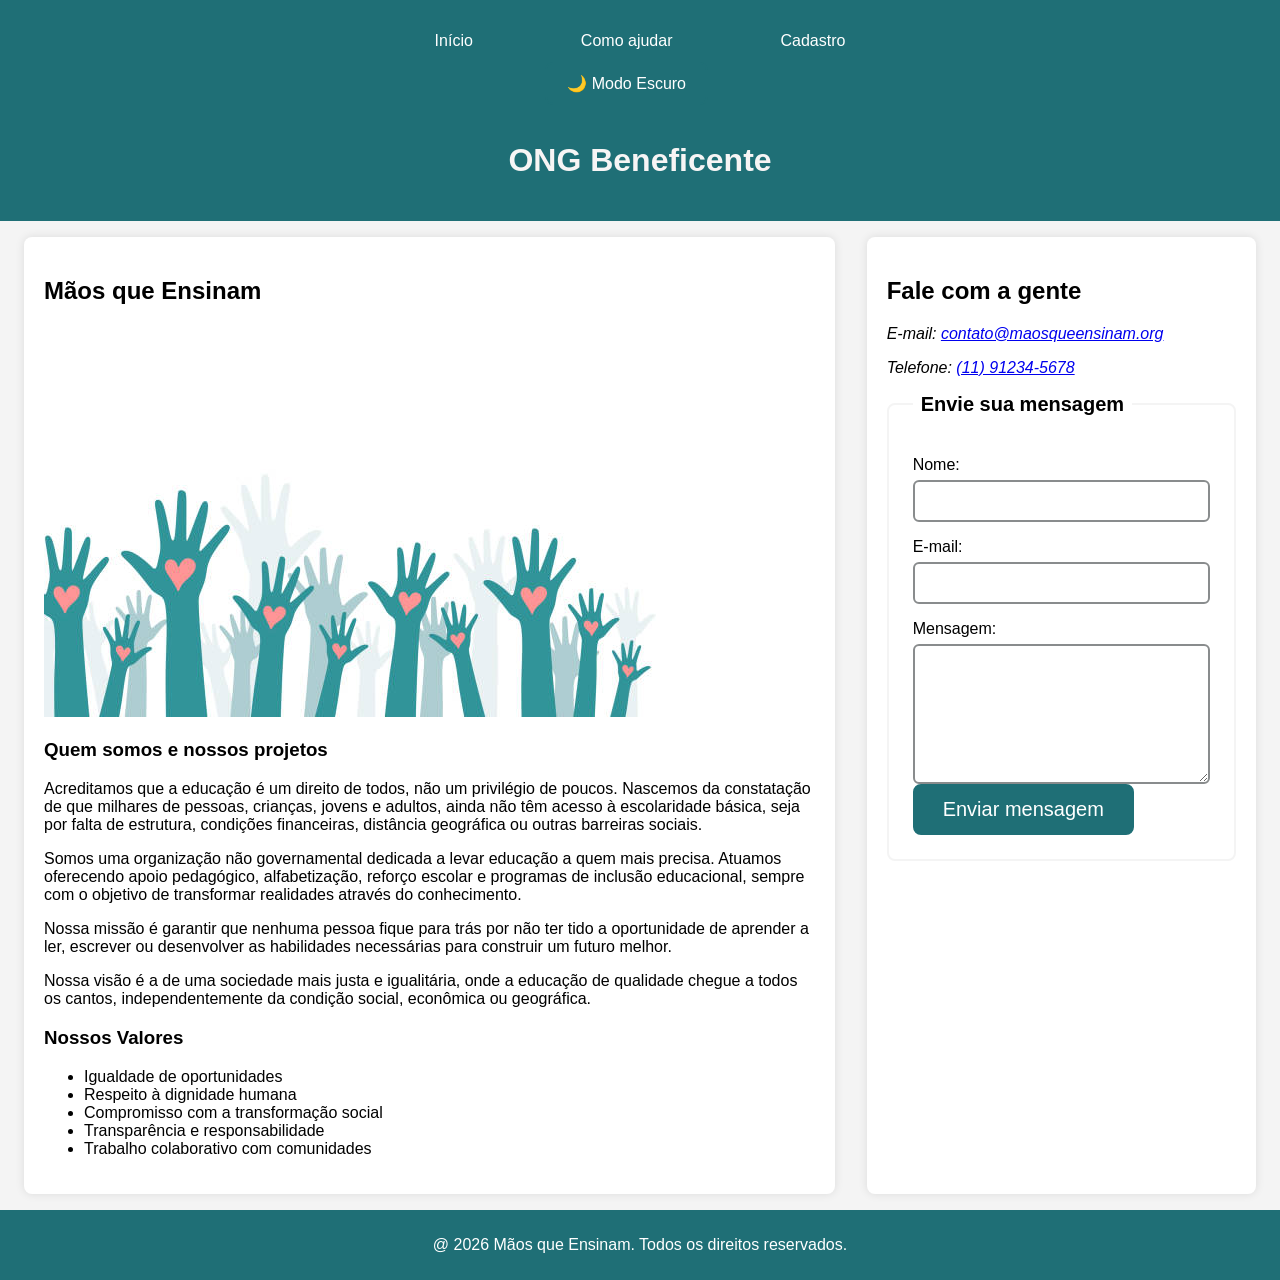
<file: index.html>
<!DOCTYPE html>
<html lang="pt-BR">
<head>
    <meta charset="UTF-8">
    <meta name="viewport" content="width=device-width, initial-scale=1.0">
    <link rel="stylesheet" href="css/styles.css">
    <title> Mãos que Ensinam </title>
</head>
<body>

<header>
    <nav class="menu">
        <input type="checkbox" id="menu-toggle" class="menu-toggle">
        <label for="menu-toggle" class="menu-icone" aria-label="Abrir menu">&#9776;</label>
        <ul class="menu-lista">
            <li><a href="#/inicio">Início</a></li>
            <li class="tem-submenu">
                <a href="#/projetos">Como ajudar</a>
                <button id="btn-tema" type="button" aria-label="Ativar ou desativar modo escuro">
    🌙 Modo Escuro
</button>
                <ul class="submenu">
                    <li><a href="#/doacoes">Doações</a></li>
                    <li><a href="#/voluntariado">Voluntariado</a></li>
                </ul>
            </li>
            <li><a href="#/cadastro">Cadastro</a></li>
        </ul>
    </nav>
    <h1> ONG Beneficente </h1>
</header>

<main id="app" class="grade"></main>

<template id="rota-inicio">
    <section class="bloco-institucional">
        <h2> Mãos que Ensinam </h2>

        <img src="imagens/ong.jpg.jpg" alt="Várias mãos levantadas, simbolizando participação e solidariedade" style="max-width: 100%; height: auto;">

        <h3> Quem somos e nossos projetos </h3>
        <p> Acreditamos que a educação é um direito de todos, não um privilégio de poucos. Nascemos da constatação de que milhares de pessoas, crianças, jovens e adultos, ainda não têm acesso à escolaridade básica, seja por falta de estrutura, condições financeiras, distância geográfica ou outras barreiras sociais. </p>
        <p> Somos uma organização não governamental dedicada a levar educação a quem mais precisa. Atuamos oferecendo apoio pedagógico, alfabetização, reforço escolar e programas de inclusão educacional, sempre com o objetivo de transformar realidades através do conhecimento. </p>
        <p> Nossa missão é garantir que nenhuma pessoa fique para trás por não ter tido a oportunidade de aprender a ler, escrever ou desenvolver as habilidades necessárias para construir um futuro melhor. </p>
        <p> Nossa visão é a de uma sociedade mais justa e igualitária, onde a educação de qualidade chegue a todos os cantos, independentemente da condição social, econômica ou geográfica. </p>

        <h3> Nossos Valores </h3>
        <ul>
            <li>Igualdade de oportunidades</li>
            <li>Respeito à dignidade humana</li>
            <li>Compromisso com a transformação social</li>
            <li>Transparência e responsabilidade</li>
            <li>Trabalho colaborativo com comunidades</li>
        </ul>
    </section>

    <section id="Contato" class="bloco-contato">
        <h2> Fale com a gente </h2>

        <address class="contato-info">
            <p>E-mail: <a href="mailto:contato@maosqueensinam.org">contato@maosqueensinam.org</a></p>
            <p>Telefone: <a href="tel:+5511912345678">(11) 91234-5678</a></p>
        </address>

        <form action="/enviar" method="POST">
            <fieldset>
                <legend> Envie sua mensagem </legend>

                <label for="nome"> Nome: </label>
                <input type="text" name="nome" id="nome" autocomplete="name" required>

                <label for="email"> E-mail: </label>
                <input type="email" name="email" id="email" autocomplete="email" required>

                <label for="mensagem"> Mensagem: </label>
                <textarea name="mensagem" id="mensagem" rows="4" required></textarea>

                <button type="submit"> Enviar mensagem </button>
            </fieldset>
        </form>
    </section>
</template>

<template id="rota-projetos">
    <section class="bloco-projetos">
        <h2 id="titulo-projetos"></h2>
        <div id="lista-projetos" class="lista-projetos"></div>
    </section>
</template>

<template id="rota-cadastro">
    <section id="cadastro" class="bloco-cadastro">
        <h2> Cadastro </h2>
        <p> Preencha os dados abaixo para participar da ONG como beneficiário ou voluntário. Todos os campos são obrigatórios. </p>

        <form action="/enviar" method="POST">
            <fieldset>
                <legend> Dados pessoais </legend>

                <label for="nome"> Nome completo: </label>
                <input type="text" name="nome" id="nome" autocomplete="name" required>

                <label for="cpf"> CPF: </label>
                <input type="text" name="cpf" id="cpf" inputmode="numeric" maxlength="14" pattern="\d{3}\.\d{3}\.\d{3}-\d{2}" placeholder="000.000.000-00" title="Digite seu CPF no formato 000.000.000-00" autocomplete="off" required>

                <label for="email"> E-mail: </label>
                <input type="email" name="email" id="email" autocomplete="email" required>

                <label for="telefone"> Telefone: </label>
                <input type="tel" name="telefone" id="telefone" pattern="\(\d{2}\) \d{4,5}-\d{4}" placeholder="(00) 00000-0000" title="Digite seu telefone no formato (00) 00000-0000" autocomplete="tel" required>

                <label for="nascimento"> Data de nascimento: </label>
                <input type="date" name="nascimento" id="nascimento" autocomplete="bday" required>
            </fieldset>

            <fieldset>
                <legend> Endereço </legend>

                <label for="endereco"> Endereço (rua e número): </label>
                <input type="text" name="endereco" id="endereco" autocomplete="street-address" required>

                <label for="cidade"> Cidade: </label>
                <input type="text" name="cidade" id="cidade" autocomplete="address-level2" required>

                <label for="estado"> Estado: </label>
                <select name="estado" id="estado" autocomplete="address-level1" required>
                    <option value="">Selecione o estado</option>
                    <option value="AC">Acre</option>
                    <option value="AL">Alagoas</option>
                    <option value="AP">Amapá</option>
                    <option value="AM">Amazonas</option>
                    <option value="BA">Bahia</option>
                    <option value="CE">Ceará</option>
                    <option value="DF">Distrito Federal</option>
                    <option value="ES">Espírito Santo</option>
                    <option value="GO">Goiás</option>
                    <option value="MA">Maranhão</option>
                    <option value="MT">Mato Grosso</option>
                    <option value="MS">Mato Grosso do Sul</option>
                    <option value="MG">Minas Gerais</option>
                    <option value="PA">Pará</option>
                    <option value="PB">Paraíba</option>
                    <option value="PR">Paraná</option>
                    <option value="PE">Pernambuco</option>
                    <option value="PI">Piauí</option>
                    <option value="RJ">Rio de Janeiro</option>
                    <option value="RN">Rio Grande do Norte</option>
                    <option value="RS">Rio Grande do Sul</option>
                    <option value="RO">Rondônia</option>
                    <option value="RR">Roraima</option>
                    <option value="SC">Santa Catarina</option>
                    <option value="SP">São Paulo</option>
                    <option value="SE">Sergipe</option>
                    <option value="TO">Tocantins</option>
                </select>

                <label for="cep"> CEP: </label>
                <input type="text" name="cep" id="cep" inputmode="numeric" maxlength="9" pattern="\d{5}-\d{3}" placeholder="00000-000" title="Digite seu CEP no formato 00000-000" autocomplete="postal-code" required>
            </fieldset>

            <fieldset>
                <legend> Como você quer participar </legend>

                <label for="perfil"> Perfil: </label>
                <select name="perfil" id="perfil" required>
                    <option value="">Selecione uma opção</option>
                    <option value="beneficiario">Quero receber apoio educacional</option>
                    <option value="voluntario">Quero ser voluntário</option>
                    <option value="doador">Quero fazer uma doação</option>
                </select>

                <label for="mensagem"> Registro sobre a sua situação: </label>
                <textarea name="mensagem" id="mensagem" rows="4" required></textarea>
            </fieldset>

            <button type="submit"> Enviar cadastro </button>
        </form>

        <h3> Cadastros enviados neste navegador </h3>
        <ul id="historico-cadastros"></ul>
        <button type="button" id="limpar-historico"> Limpar histórico </button>
    </section>
</template>

<footer>
    <p> @ 2026 Mãos que Ensinam. Todos os direitos reservados. </p>
</footer>

<script src="js/mascaras.js"></script>
<script src="js/validacao.js"></script>
<script src="js/armazenamento.js"></script>
<script src="js/templates.js"></script>
<script src="js/rotas.js"></script>
<script src="js/script1.js"></script>
</body>
</html>
</file>
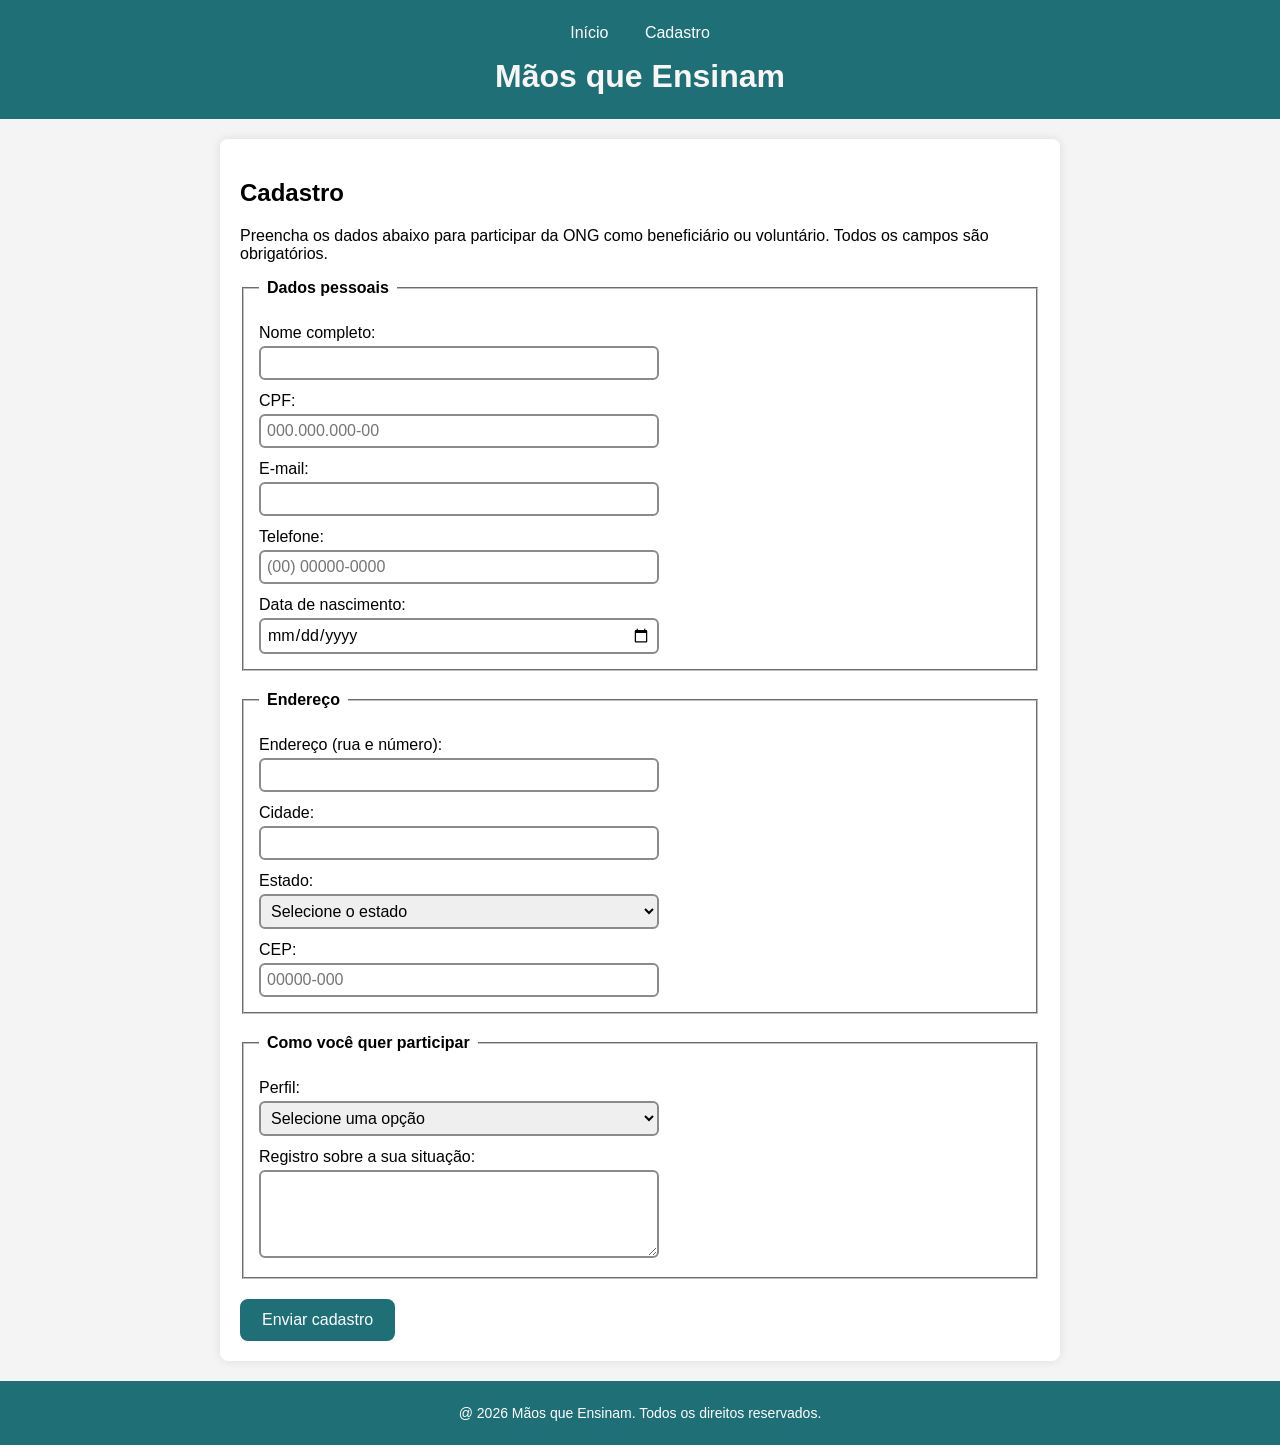
<file: cadastro.html>
<!DOCTYPE html>
<html lang="pt-BR">
<head>
    <meta charset="UTF-8">
    <meta name="viewport" content="width=device-width, initial-scale=1.0">
    <title> Mãos que Ensinam - Cadastro </title>
    <style>
        :root {
            --cor-primaria: #1f6f76;
            --cor-primaria-hover: #17565b;
            --cor-primaria-active: #0f3f43;
            --cor-destaque: #e8736f;
            --cor-neutra-escura: #333333;
            --cor-neutra-media: #898c8d;
            --cor-neutra-clara: #f4f4f4;
            --cor-texto-claro: rgb(247, 245, 245);
            --cor-branco: #ffffff;
            --cor-sombra: rgba(0, 0, 0, 0.1);
            --cor-valido: #2e7d32;
            --cor-erro: #c62828;

            --fonte-pequena: 0.875rem;
            --fonte-base: 1rem;
            --fonte-media: 1.25rem;
            --fonte-grande: 1.5rem;
            --fonte-titulo: 2rem;

            --espaco-1: 0.5rem;
            --espaco-2: 1rem;
            --espaco-3: 1.5rem;
            --espaco-4: 2rem;
            --espaco-5: 3rem;
        }

        body {
            font-family: Arial, sans-serif;
            font-size: var(--fonte-base);
            margin: 0;
            padding: 0;
            background-color: var(--cor-neutra-clara);
        }
        nav a {
            color: var(--cor-branco);
            text-decoration: none;
            margin: 0 var(--espaco-2);
        }
        h1 {
            font-size: var(--fonte-titulo);
        }
        h2 {
            font-size: var(--fonte-grande);
        }
        h3 {
            font-size: var(--fonte-media);
        }

        header {
            display: flex;
            flex-direction: column;
            align-items: center;
            gap: var(--espaco-2);
            background-color: var(--cor-primaria);
            color: var(--cor-texto-claro);
            padding: var(--espaco-3) 0;
            text-align: center;
        }
        header h1 {
            margin: 0;
        }

        .menu {
            width: 100%;
        }
        .menu-toggle {
            display: none;
        }
        .menu-icone {
            display: block;
            font-size: 2rem;
            color: var(--cor-branco);
            cursor: pointer;
            text-align: center;
        }
        .menu-lista {
            list-style: none;
            margin: 0;
            padding: 0;
            display: none;
            flex-direction: column;
            text-align: center;
        }
        .menu-toggle:checked ~ .menu-lista {
            display: flex;
        }
        .menu-lista a {
            display: block;
            padding: 0.75rem 1.5rem;
            color: var(--cor-branco);
            text-decoration: none;
        }
        .menu-lista a:hover,
        .menu-lista a:focus {
            text-decoration: underline;
        }
        .submenu {
            list-style: none;
            margin: 0;
            padding: 0;
        }

        section {
            padding: 20px;
            margin: 20px auto;
            max-width: 800px;
            background-color: var(--cor-branco);
            border-radius: 8px;
            box-shadow: 0 0 10px var(--cor-sombra);
        }
        fieldset {
            margin-bottom: 20px;
            padding: 15px;
        }
        legend {
            font-weight: bold;
            padding: 0 8px;
        }
        label {
            display: block;
            margin-top: 12px;
            margin-bottom: 4px;
        }
        input,
        select,
        textarea {
            width: 100%;
            max-width: 400px;
            padding: 6px;
            box-sizing: border-box;
            font-family: inherit;
            font-size: 1rem;
            border: 2px solid var(--cor-neutra-media);
            border-radius: 6px;
            transition: border-color 0.3s ease, box-shadow 0.3s ease;
        }
        input:focus,
        select:focus,
        textarea:focus {
            outline: none;
            border-color: var(--cor-primaria);
            box-shadow: 0 0 0 3px rgba(31, 111, 118, 0.25);
        }
        input:user-valid,
        select:user-valid,
        textarea:user-valid {
            border-color: var(--cor-valido);
            box-shadow: 0 0 0 3px rgba(46, 125, 50, 0.2);
        }
        input:user-invalid,
        select:user-invalid,
        textarea:user-invalid {
            border-color: var(--cor-erro);
            box-shadow: 0 0 0 3px rgba(198, 40, 40, 0.2);
        }

        button {
            background-color: var(--cor-primaria);
            color: var(--cor-branco);
            border: 2px solid var(--cor-primaria);
            border-radius: 8px;
            padding: 10px 20px;
            font-size: 1rem;
            cursor: pointer;
            transition: background-color 0.3s ease, box-shadow 0.3s ease, transform 0.1s ease;
        }
        button:hover {
            background-color: var(--cor-primaria-hover);
            border-color: var(--cor-primaria-hover);
            box-shadow: 0 4px 10px rgba(0, 0, 0, 0.25);
        }
        button:focus-visible {
            outline: 3px solid var(--cor-destaque);
            outline-offset: 3px;
        }
        button:active {
            background-color: var(--cor-primaria-active);
            transform: translateY(2px);
            box-shadow: none;
        }
        button:disabled {
            background-color: var(--cor-neutra-media);
            border-color: var(--cor-neutra-media);
            cursor: not-allowed;
            box-shadow: none;
            opacity: 0.7;
        }

        footer {
            display: flex;
            justify-content: center;
            align-items: center;
            font-size: var(--fonte-pequena);
            padding: 10px 0;
            background-color: var(--cor-primaria);
            color: var(--cor-branco);
        }

        .grade {
            display: grid;
            grid-template-columns: repeat(12, 1fr);
            gap: var(--espaco-2);
            max-width: 1200px;
            margin: 0 auto;
            padding: 0 var(--espaco-2);
        }
        .grade > section {
            max-width: none;
            margin: var(--espaco-2) 0;
        }
        .bloco-cadastro {
            grid-column: span 12;
        }

        @media (min-width: 480px) {
            .grade {
                gap: var(--espaco-3);
                padding: 0 var(--espaco-3);
            }
        }
        @media (min-width: 768px) {
            .bloco-cadastro {
                grid-column: 2 / span 10;
            }
            .menu-icone {
                display: none;
            }
            .menu-lista {
                display: flex;
                flex-direction: row;
                justify-content: center;
            }
            .tem-submenu {
                position: relative;
            }
            .submenu {
                display: none;
                position: absolute;
                top: 100%;
                left: 0;
                min-width: 180px;
                background-color: var(--cor-primaria);
                box-shadow: 0 4px 10px rgba(0, 0, 0, 0.2);
                text-align: left;
            }
            .tem-submenu:hover .submenu,
            .tem-submenu:focus-within .submenu {
                display: block;
            }
        }
        @media (min-width: 1024px) {
            .bloco-cadastro {
                grid-column: 3 / span 8;
            }
        }
        @media (min-width: 1280px) {
            .grade {
                max-width: 1280px;
                gap: var(--espaco-4);
            }
        }
        @media (min-width: 1600px) {
            .grade {
                max-width: 1500px;
            }
            body {
                font-size: 1.125rem;
            }
        }
    </style>
</head>
<body>
<header>
    <nav>
        <a href="index.html">Início</a>
        <a href="cadastro.html">Cadastro</a>
    </nav>
    <h1> Mãos que Ensinam </h1>
</header>

<section id="cadastro">
    <h2> Cadastro </h2>
    <p> Preencha os dados abaixo para participar da ONG como beneficiário ou voluntário. Todos os campos são obrigatórios. </p>

    <form action="/enviar" method="POST">
        <fieldset>
            <legend> Dados pessoais </legend>

            <label for="nome"> Nome completo: </label>
            <input type="text" name="nome" id="nome" autocomplete="name" required>

            <label for="cpf"> CPF: </label>
            <input type="number" name="cpf" id="cpf" pattern="\d{3}\.\d{3}\.\d{3}-\d{2}" placeholder="000.000.000-00" title="Digite seu CPF no formato 000.000.000-00" autocomplete="off" required>

            <label for="email"> E-mail: </label>
            <input type="email" name="email" id="email" autocomplete="email" required>

            <label for="telefone"> Telefone: </label>
        <input type="tel" name="telefone" id="telefone" pattern="\(\d{2}\) \d{4,5}-\d{4}" placeholder="(00) 00000-0000" title="Digite seu número aqui" autocomplete="tel" required>

            <label for="nascimento"> Data de nascimento: </label>
            <input type="date" name="nascimento" id="nascimento" autocomplete="bday" required>
        </fieldset>
        <fieldset>
            <legend> Endereço </legend>

            <label for="endereco"> Endereço (rua e número): </label>
            <input type="text" name="endereco" id="endereco" autocomplete="street-address" required>

            <label for="cidade"> Cidade: </label>
            <input type="text" name="cidade" id="cidade" autocomplete="address-level2" required>

            <label for="estado"> Estado: </label>
            <select name="estado" id="estado" autocomplete="address-level1" required>
                <option value="">Selecione o estado</option>
                <option value="AC">Acre</option>
                <option value="AL">Alagoas</option>
                <option value="AP">Amapá</option>
                <option value="AM">Amazonas</option>
                <option value="BA">Bahia</option>
                <option value="CE">Ceará</option>
                <option value="DF">Distrito Federal</option>
                <option value="ES">Espírito Santo</option>
                <option value="GO">Goiás</option>
                <option value="MA">Maranhão</option>
                <option value="MT">Mato Grosso</option>
                <option value="MS">Mato Grosso do Sul</option>
                <option value="MG">Minas Gerais</option>
                <option value="PA">Pará</option>
                <option value="PB">Paraíba</option>
                <option value="PR">Paraná</option>
                <option value="PE">Pernambuco</option>
                <option value="PI">Piauí</option>
                <option value="RJ">Rio de Janeiro</option>
                <option value="RN">Rio Grande do Norte</option>
                <option value="RS">Rio Grande do Sul</option>
                <option value="RO">Rondônia</option>
                <option value="RR">Roraima</option>
                <option value="SC">Santa Catarina</option>
                <option value="SP">São Paulo</option>
                <option value="SE">Sergipe</option>
                <option value="TO">Tocantins</option>
            </select>
            <label for="cep"> CEP: </label>
            <input type="number" name="cep" id="cep" pattern="\d{5}-\d{3}" placeholder="00000-000" title="Digite seu CEP no formato 00000-000" autocomplete="postal-code" required>
        </fieldset>
        <fieldset>
            <legend> Como você quer participar </legend>

            <label for="perfil"> Perfil: </label>
            <select name="perfil" id="perfil" required>
                <option value="">Selecione uma opção</option>
                <option value="beneficiario">Quero receber apoio educacional</option>
                <option value="voluntario">Quero ser voluntário</option>
                <option value="doador">Quero fazer uma doação</option>
            </select>

            <label for="mensagem"> Registro sobre a sua situação: </label>
            <textarea name="mensagem" id="mensagem" rows="4" required></textarea>
        </fieldset>

        <button type="submit"> Enviar cadastro </button>
    </form>
</section>

<footer>
    <p> @ 2026 Mãos que Ensinam. Todos os direitos reservados. </p>
</footer>
</body>
</html>
</file>
<file: css/styles.css>
:root {
            --cor-primaria: #1f6f76;
            --cor-destaque: #e8736f;
            --cor-neutra-escura: #333333;
            --cor-neutra-media: #898c8d;
            --cor-neutra-clara: #f4f4f4;
            --cor-texto-claro: rgb(247, 245, 245);
            --cor-branco: #ffffff;
            --cor-sombra: rgba(0, 0, 0, 0.1);

            --fonte-pequena: 0.875rem;
            --fonte-base: 1rem;
            --fonte-media: 1.25rem;
            --fonte-grande: 1.5rem;
            --fonte-titulo: 2rem;

            --espaco-1: 0.5rem;
            --espaco-2: 1rem;
            --espaco-3: 1.5rem;
            --espaco-4: 2rem;
            --espaco-5: 3rem;
        }

        body {
            font-family: Arial, sans-serif;
            margin: 0;
            padding: 0;
            background-color: #f4f4f4;
            display: flex;
            flex-direction: column;
            min-height: 100vh;
        }
        header {
            background-color: #1f6f76;
            color: rgb(247, 245, 245);
            padding: 20px 0;
            text-align: center;
            display: flex;
            flex-direction: column;
            align-items: center;
            gap: 1rem;
        }
        nav {
            color: white;
            margin: 0 15px;
            text-decoration: none;
            text-color: #ffffff;
            display: flex;
            flex-wrap: wrap;
            justify-content: center;
            align-items: center;
            gap: 1.5rem;
            
        }
        nav a {
            color: white;
            margin: 0 30px;
            text-decoration: none;
        }
        section {
            padding: 20px;
            margin: 20px auto;
            max-width: 800px;
            background-color: white;
            border-radius: 8px;
            box-shadow: 0 0 10px rgba(0, 0, 0, 0.1);
        }
        footer {
            text-align: center;
            padding: 10px 0;
            background-color: #1f6f76;
            color: white;
            display: flex;
            justify-content: center;
            align-items: center;
        } 
        .section  quem somos e projetos {
            background-color: #898c8d;
            padding: 20px;
            border-radius: 8px;
            box-shadow: 0 0 10px rgba(0, 0, 0, 0.1);
        }

       .grade {
            display: grid;
            grid-template-columns: repeat(12, 1fr);
            gap: var(--espaco-2);
            max-width: 1200px;
            margin: 0 auto;
            padding: 0 var(--espaco-2);
            flex: 1 0 auto;
            width: 100%;
            box-sizing: border-box;
            align-content: start;
        }
       .grade > section {
            max-width: none;
            margin: var(--espaco-2) 0;
        }
        .bloco-institucional,
        .bloco-contato {
            grid-column: span 12;
        }
 .menu-toggle {
            display: none;
        }
        .menu-icone {
            display: block;
            font-size: 2rem;
            color: white;
            cursor: pointer;
            text-align: center;
        }
        .menu-lista {
            list-style: none;
            margin: 0;
            padding: 0;
            display: none;
            flex-direction: column;
        }
        .menu-toggle:checked ~ .menu-lista {
            display: flex;
        }
        .menu-lista a {
            display: block;
            padding: 0.75rem 1.5rem;
            color: white;
            text-decoration: none;
        }
        .submenu {
            list-style: none;
            margin: 0;
            padding: 0 0 0 1rem;
        }
button {
            background-color: #1f6f76;
            color: white;
            border: 2px solid #1f6f76;
            border-radius: 8px;
            padding: 10px 20px;
            font-size: 1rem;
            cursor: pointer;
            transition: background-color 0.3s ease, box-shadow 0.3s ease, transform 0.1s ease;
        }
        button:hover {
            background-color: #17565b;
            border-color: #17565b;
            box-shadow: 0 4px 10px rgba(0, 0, 0, 0.25);
        }
        button:focus-visible {
            outline: 3px solid #e8736f;
            outline-offset: 3px;
        }
        button:active {
            background-color: #0f3f43;
            transform: translateY(2px);
            box-shadow: none;
        }
        button:disabled {
            background-color: #898c8d;
            border-color: #898c8d;
            cursor: not-allowed;
            box-shadow: none;
            opacity: 0.7;
        }

        input,
        textarea {
            border: 2px solid #898c8d;
            border-radius: 6px;
            padding: 6px;
            transition: border-color 0.3s ease, box-shadow 0.3s ease;
        }
        input:focus,
        textarea:focus {
            outline: none;
            border-color: #1f6f76;
            box-shadow: 0 0 0 3px rgba(31, 111, 118, 0.25);
        }
        input:user-valid,
        textarea:user-valid {
            border-color: #2e7d32;
            box-shadow: 0 0 0 3px rgba(46, 125, 50, 0.2);
        }
        input:user-invalid,
        textarea:user-invalid {
            border-color: #c62828;
            box-shadow: 0 0 0 3px rgba(198, 40, 40, 0.2);
        }
        @media (min-width: 768px) {
            .menu-icone {
                display: none;
            }
            .menu-lista {
                display: flex;
                flex-direction: row;
                justify-content: center;
            }
            .tem-submenu {
                position: relative;
            }
            .submenu {
                display: none;
                position: absolute;
                top: 100%;
                left: 0;
                min-width: 180px;
                padding: 0;
                background-color: #1f6f76;
                box-shadow: 0 4px 10px rgba(0, 0, 0, 0.2);
            }
            .tem-submenu:hover .submenu,
            .tem-submenu:focus-within .submenu {
                display: block;
            }
        }
       @media (min-width: 480px) {
            .grade {
                gap: var(--espaco-3);
                padding: 0 var(--espaco-3);
            }
        }
        @media (min-width: 768px) {
            .bloco-institucional {
                grid-column: span 7;
            }
            .bloco-contato {
                grid-column: span 5;
            }
        }
        @media (min-width: 1024px) {
            .bloco-institucional {
                grid-column: span 8;
            }
            .bloco-contato {
                grid-column: span 4;
            }
        }
        @media (min-width: 1280px) {
            .grade {
                max-width: 1280px;
                gap: var(--espaco-4);
            }
        }
        @media (min-width: 1600px) {
            .grade {
                max-width: 1500px;
            }
            body {
                font-size: 1.125rem;
            }
        }
        .mensagem-erro {
    display: block;
    min-height: 1.2em;
    margin-top: 4px;
    font-size: var(--fonte-pequena);
    color: var(--cor-erro);
}
input.campo-erro,
select.campo-erro,
textarea.campo-erro {
    border-color: var(--cor-erro);
    box-shadow: 0 0 0 3px rgba(198, 40, 40, 0.2);
}
input.campo-ok,
select.campo-ok,
textarea.campo-ok {
    border-color: var(--cor-valido);
    box-shadow: 0 0 0 3px rgba(46, 125, 50, 0.2);
}
.bloco-projetos {
    grid-column: span 12;
}
.lista-projetos {
    display: grid;
    grid-template-columns: 1fr;
    gap: var(--espaco-3);
}
.cartao {
    display: flex;
    flex-direction: column;
    gap: var(--espaco-2);
    padding: var(--espaco-4);
    border: 2px solid var(--cor-neutra-clara);
    border-radius: 8px;
    min-height: 200px;
}
.cartao h3 {
    font-size> var(--fonte-grande);
}
.cartao p {
    margin: 0;
    font-size: 1.125rem;
}
.etiqueta {
    align-self: flex-start;
    margin-top: auto;
    padding: 4px 14px;
    border-radius: 999px;
    background-color: var(--cor-primaria);
    color: var(--cor-branco);
    font-size: var(--fonte-base);
}

@media (min-width: 768px) {
    .bloco-projetos {
        grid-column: 2 / span 10;
    }
}
@media (min-width: 1024px) {
    .bloco-projetos {
        grid-column: 2 / span 10;
    }
}
@media (min-width: 768px) {
    .lista-projetos {
        grid-template-columns: repeat(2, 1fr);
    }
}
.bloco-cadastro {
    grid-column: span 12;
}

fieldset {
    margin: 0 0 var(--espaco-3) 0;
    padding: var(--espaco-3);
    border: 2px solid var(--cor-neutra-clara);
    border-radius: 8px;
}
legend {
    font-weight: bold;
    font-size: var(--fonte-media);
    padding: 0 var(--espaco-1);
}
label {
    display: block;
    margin-top: var(--espaco-2);
    margin-bottom: 6px;
}
input,
select,
textarea {
    display: block;
    width: 100%;
    max-width: 640px;
    box-sizing: border-box;
    padding: 10px;
    font-family: inherit;
    font-size: var(--fonte-base);
}
textarea {
    min-height: 140px;
}
button[type="submit"] {
    padding: 12px 28px;
    font-size: var(--fonte-media);
}

@media (min-width: 768px) {
    .bloco-cadastro {
        grid-column: 2 / span 10;
    }
}
@media (min-width: 1024px) {
    .bloco-cadastro {
        padding: var(--espaco-4);
    }
}
</file>
